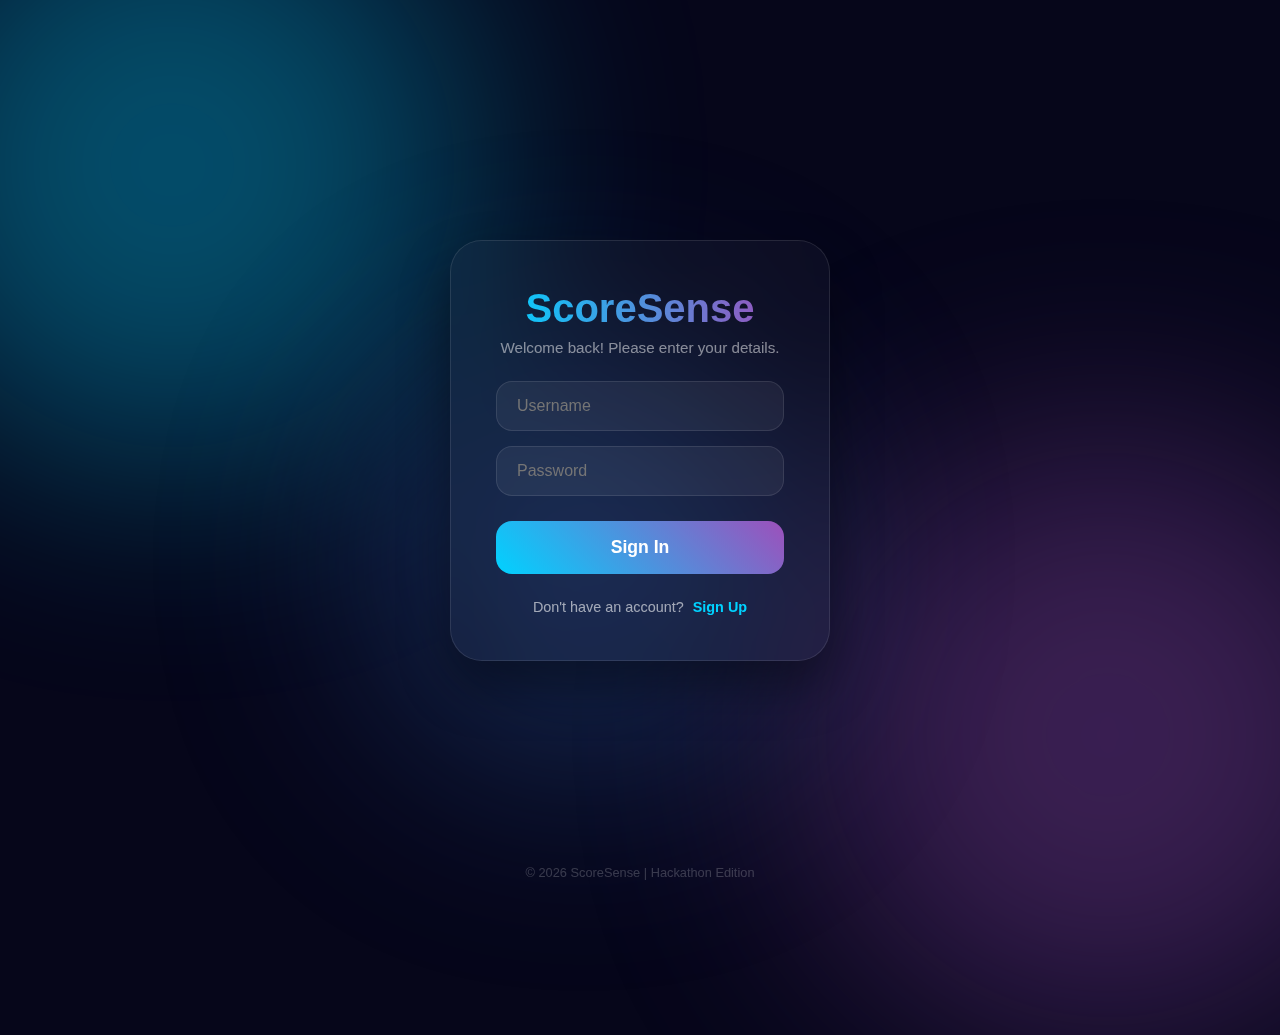
<file: index.html>
<!DOCTYPE html>
<html lang="en">
<head>
    <meta charset="UTF-8">
    <meta name="viewport" content="width=device-width, initial-scale=1.0">
    <title>ScoreSense | Secure Access</title>
    <style>
        /* --- CORE STYLES (From your stable reference) --- */
        * { margin: 0; padding: 0; box-sizing: border-box; font-family: 'Inter', sans-serif; }

        body {
            height: 100vh;
            display: flex;
            justify-content: center;
            align-items: center;
            background: #06061a;
            overflow: hidden;
            position: relative;
        }

        /* --- BACKGROUND ANIMATION --- */
        .background-container { position: absolute; width: 100%; height: 100%; z-index: 0; }

        .blob {
            position: absolute;
            width: 600px; height: 600px;
            filter: blur(120px);
            border-radius: 50%;
            opacity: 0.35;
            animation: moveBlobs 25s infinite alternate ease-in-out;
            will-change: transform; /* Optimization for smoothness */
        }

        .blob-1 { background: #00d2ff; top: -15%; left: -10%; }
        .blob-2 { background: #9d50bb; bottom: -15%; right: -10%; animation-delay: -7s; }
        .blob-3 { background: #3a7bd5; top: 40%; left: 30%; width: 400px; height: 400px; }

        @keyframes moveBlobs {
            0% { transform: translate(0, 0) scale(1); }
            100% { transform: translate(100px, 50px) scale(1.1); }
        }

        /* --- GLASS CARD --- */
        .container {
            position: relative;
            z-index: 10;
            width: 100%;
            max-width: 420px;
            padding: 20px;
            /* Flex fix to prevent resizing jitters */
            display: flex;
            flex-direction: column;
        }

        .glass-card {
            background: rgba(255, 255, 255, 0.03);
            backdrop-filter: blur(25px);
            -webkit-backdrop-filter: blur(25px);
            border: 1px solid rgba(255, 255, 255, 0.1);
            border-radius: 32px;
            padding: 45px;
            box-shadow: 0 25px 50px rgba(0, 0, 0, 0.4);
            color: white;
            text-align: center;
            transition: height 0.3s ease;
        }

        .logo-h1 {
            font-size: 2.5rem;
            margin-bottom: 8px;
            background: linear-gradient(90deg, #00d2ff, #9d50bb);
            -webkit-background-clip: text;
            background-clip: text;
            -webkit-text-fill-color: transparent;
            font-weight: 800;
        }

        .sub-text {
            color: rgba(255, 255, 255, 0.5);
            font-size: 0.95rem;
            margin-bottom: 25px;
        }

        /* --- FORMS --- */
        .hidden { display: none; }

        input {
            width: 100%;
            padding: 15px 20px;
            margin-bottom: 15px;
            background: rgba(255, 255, 255, 0.06);
            border: 1px solid rgba(255, 255, 255, 0.1);
            border-radius: 16px;
            color: white;
            font-size: 1rem;
            outline: none;
            transition: all 0.3s ease;
        }

        input:focus {
            border-color: #00d2ff;
            background: rgba(255, 255, 255, 0.1);
            box-shadow: 0 0 20px rgba(0, 210, 255, 0.15);
        }

        .btn {
            width: 100%;
            padding: 16px;
            border: none;
            border-radius: 16px;
            background: linear-gradient(45deg, #00d2ff, #9d50bb);
            color: white;
            font-weight: 700;
            font-size: 1.1rem;
            cursor: pointer;
            transition: transform 0.2s, box-shadow 0.2s;
            margin-top: 10px;
        }

        .btn:hover {
            transform: translateY(-2px);
            box-shadow: 0 10px 25px rgba(157, 80, 187, 0.4);
        }

        .toggle-link {
            margin-top: 25px;
            font-size: 0.9rem;
            color: rgba(255, 255, 255, 0.6);
        }

        .toggle-link span {
            color: #00d2ff;
            cursor: pointer;
            font-weight: 600;
            margin-left: 5px;
        }
        .toggle-link span:hover { text-decoration: underline; }

        .error-msg {
            color: #ff4444;
            background: rgba(255, 68, 68, 0.1);
            border: 1px solid rgba(255, 68, 68, 0.2);
            padding: 10px;
            border-radius: 8px;
            font-size: 0.85rem;
            margin-bottom: 15px;
            display: none;
        }

        .copyright {
            position: absolute;
            bottom: 20px;
            font-size: 0.8rem;
            color: rgba(255, 255, 255, 0.2);
            z-index: 5;
        }
    </style>
</head>
<body>

    <div class="background-container">
        <div class="blob blob-1"></div>
        <div class="blob blob-2"></div>
        <div class="blob blob-3"></div>
    </div>

    <div class="container">
        <div class="glass-card">
            <h1 class="logo-h1">ScoreSense</h1>
            <div class="error-msg" id="error-text">Error Message</div>

            <div id="login-section">
                <p class="sub-text">Welcome back! Please enter your details.</p>
                <input type="text" id="login-user" placeholder="Username" required autocomplete="off">
                <input type="password" id="login-pass" placeholder="Password" required>
                <button class="btn" onclick="handleAuth('login')" id="login-btn">Sign In</button>
                <div class="toggle-link">
                    Don't have an account? <span onclick="toggleForm()">Sign Up</span>
                </div>
            </div>

            <div id="signup-section" class="hidden">
                <p class="sub-text">Create a secure account to start.</p>
                <input type="text" id="signup-user" placeholder="Choose Username" required autocomplete="off">
                <input type="password" id="signup-pass" placeholder="Create Password" required>
                <input type="password" id="signup-confirm" placeholder="Confirm Password" required>
                <button class="btn" onclick="handleAuth('signup')" id="signup-btn">Create Account</button>
                <div class="toggle-link">
                    Already have an account? <span onclick="toggleForm()">Sign In</span>
                </div>
            </div>
        </div>
    </div>

    <div class="copyright">© 2026 ScoreSense | Hackathon Edition</div>

    <script>
        // --- 1. TOGGLE LOGIC ---
        function toggleForm() {
            const loginSec = document.getElementById('login-section');
            const signupSec = document.getElementById('signup-section');
            const error = document.getElementById('error-text');
            
            error.style.display = 'none'; // Clear errors on toggle
            loginSec.classList.toggle('hidden');
            signupSec.classList.toggle('hidden');
        }

        // --- 2. BACKEND CONNECTION (The important part) ---
        async function handleAuth(mode) {
            const error = document.getElementById('error-text');
            error.style.display = 'none';

            let username, password, confirmPass;
            let endpoint;
            let btn;

            if (mode === 'signup') {
                username = document.getElementById('signup-user').value;
                password = document.getElementById('signup-pass').value;
                confirmPass = document.getElementById('signup-confirm').value;
                btn = document.getElementById('signup-btn');
                endpoint = '/register';

                // Basic Validation
                if (!username || !password || !confirmPass) {
                    showError("Please fill all fields"); return;
                }
                if (password !== confirmPass) {
                    showError("Passwords do not match"); return;
                }

            } else {
                username = document.getElementById('login-user').value;
                password = document.getElementById('login-pass').value;
                btn = document.getElementById('login-btn');
                endpoint = '/login_api';

                if (!username || !password) {
                    showError("Please enter username and password"); return;
                }
            }

            // Visual Loading State
            const originalText = btn.innerText;
            btn.innerText = "Processing...";
            
            try {
                // TALK TO PYTHON BACKEND
                const response = await fetch(endpoint, {
                    method: 'POST',
                    headers: { 'Content-Type': 'application/json' },
                    body: JSON.stringify({ username: username, password: password })
                });
                const data = await response.json();

                if (data.status === 'success') {
                    if (mode === 'login') {
                        // Success! Save user and enter
                        localStorage.setItem('scoreSense_user', username);
                        window.location.href = '/dashboard';
                    } else {
                        // Registration Success
                        alert("Account created! Please Sign In.");
                        toggleForm();
                        document.getElementById('login-user').value = username; // Pre-fill
                        document.getElementById('login-pass').value = "";
                    }
                } else {
                    showError(data.message);
                }
            } catch (e) {
                showError("Server Error. Make sure app.py is running!");
            }

            btn.innerText = originalText;
        }

        function showError(msg) {
            const error = document.getElementById('error-text');
            error.innerText = msg;
            error.style.display = 'block';
        }
    </script>
</body>
</html>
</file>
